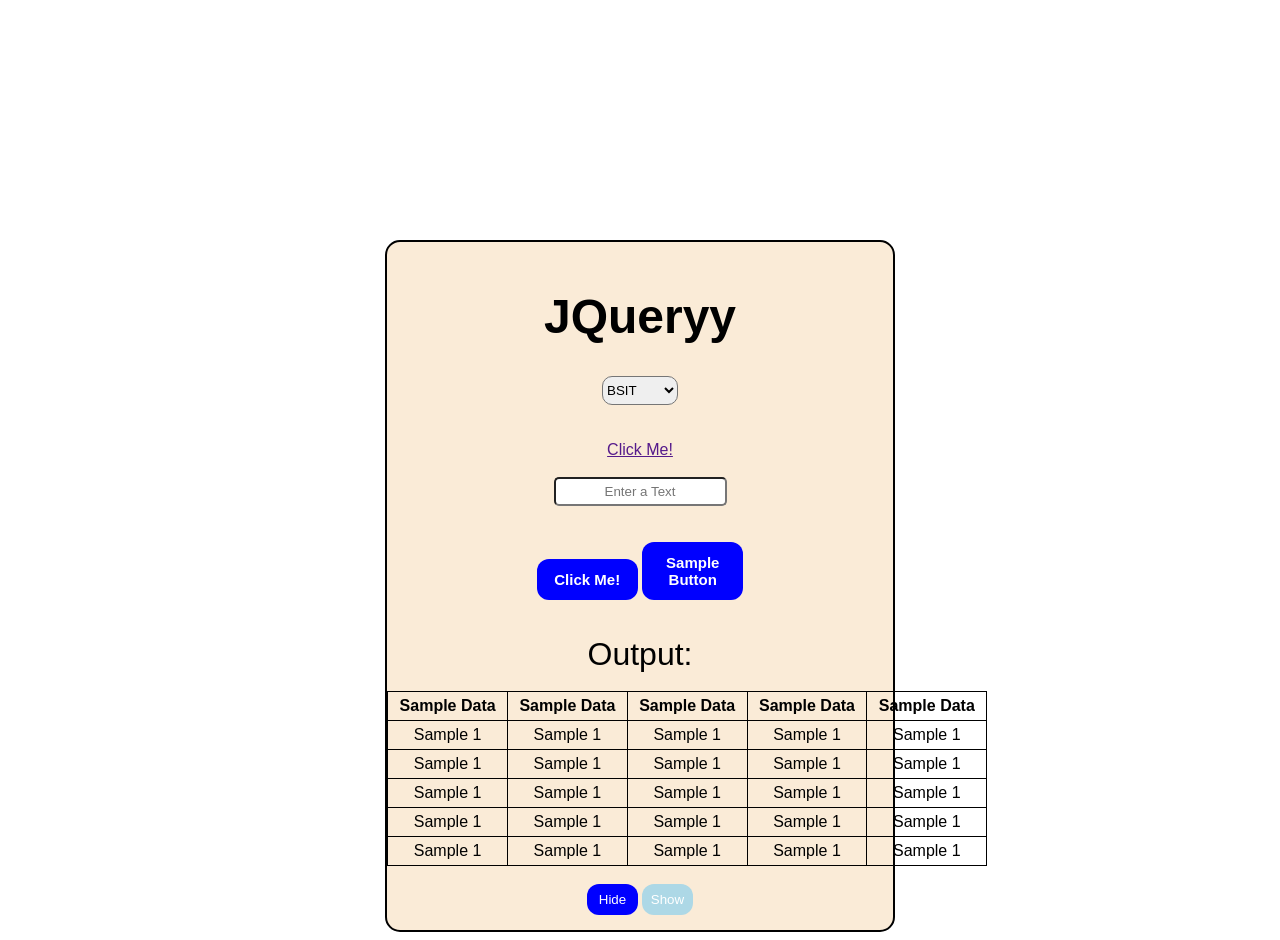
<file: ACT3_RUSIANA/index.html>
<!DOCTYPE html>
<html lang="en">
<head>
    <meta charset="UTF-8">
    <meta name="viewport" content="width=device-width, initial-scale=1.0">
    <title>Document</title>
    <script src="https://code.jquery.com/jquery-3.7.1.min.js"></script>
</head>
<style>
    body{
        margin-top: 15rem;
        text-align: center;
        font-family: 'Poppins', sans-serif;
    }

    .card{
        background-color: antiquewhite;
        margin: auto;
        width: 40%;
        min-height: 400px;
        padding: 15px 0;
        border-radius: 15px;
        border: 2px solid black;
    }

    #output{
        width: 25%;
        margin: auto;
    }

    #btn{
        outline: none;
        border: none;
        padding: 12px;
        background-color: blue;
        color: white;
        border-radius: 12px;
        width: 20%;
        font-size: 15px;
        cursor: pointer;
        transition: 0.3s;
        font-weight: bold;
    }

    .btn2{
        outline: none;
        border: none;
        padding: 12px;
        background-color: blue;
        color: white;
        border-radius: 12px;
        width: 20%;
        font-size: 15px;
        cursor: pointer;
        transition: 0.3s;
        font-weight: bold;
    }

    #btn:hover{
        transform: scale(1.1);
    }

    .btn2:hover{
        transform: scale(1.1);
    }

    p{
        font-size: 2rem;
    }

    h1{
        font-size: 3rem;
    }

    table{
        text-align: center;
        align-items: center;
        border-collapse: collapse;
        margin: auto;
        width: 600px;
    }
    tr, td, th{
        border: 1px solid black;
        width: 100px;
        padding: 5px 0;
    }

    input{
        text-align: center;
        border-radius: 5px;
        padding: 5px 0;
    }

    select{
        width: 15%;
        border-radius: 10px;
        padding: 5px 0;
    }

    .btn3{
        outline: none;
        border: none;
        padding: 8px 0;
        width: 10%;
        border-radius: 12px;
        background-color: blue;
        color: white;
    }

    .btn4{
        outline: none;
        border: none;
        padding: 8px 0;
        width: 10%;
        border-radius: 12px;
        background-color: lightblue;
        color: white;
    }
</style>


<body>
   <div class="card">

     <h1 id="title">Hello BSIT31B</h1>

     <select name="course" id="course">
        <option value="BSIT">BSIT</option>
        <option value="BSCS">BSCS</option>
        <option value="BSHM">BSHM</option>
     </select><br><br><br>

    <a href="">Click Me!</a><br><br>

    <input type="text" id="name" placeholder="Enter a Text"><br><br><br>

     <button id="btn">Click Me!</button>

     <button class="btn2">Sample Button</button><br><br><br>
     
     <p id="output">Output:</p><br>

    <table id="table">
        <tr>
            <th>Sample Data</th>
            <th>Sample Data</th>
            <th>Sample Data</th>
            <th>Sample Data</th>
            <th>Sample Data</th>
        </tr>
        <tr>
            <td>Sample 1</td>
            <td>Sample 1</td>
            <td>Sample 1</td>
            <td>Sample 1</td>
            <td>Sample 1</td>
        </tr>
        <tr>
            <td>Sample 1</td>
            <td>Sample 1</td>
            <td>Sample 1</td>
            <td>Sample 1</td>
            <td>Sample 1</td>
        </tr>
        <tr>
            <td>Sample 1</td>
            <td>Sample 1</td>
            <td>Sample 1</td>
            <td>Sample 1</td>
            <td>Sample 1</td>
        </tr>
        <tr>
            <td>Sample 1</td>
            <td>Sample 1</td>
            <td>Sample 1</td>
            <td>Sample 1</td>
            <td>Sample 1</td>
        </tr>
        <tr>
            <td>Sample 1</td>
            <td>Sample 1</td>
            <td>Sample 1</td>
            <td>Sample 1</td>
            <td>Sample 1</td>
        </tr>
    </table><br>

    <button class="btn3">Hide</button>
    <button class="btn4">Show</button>

   </div>

<script src="node.js"></script>
</body>
</html>
</file>
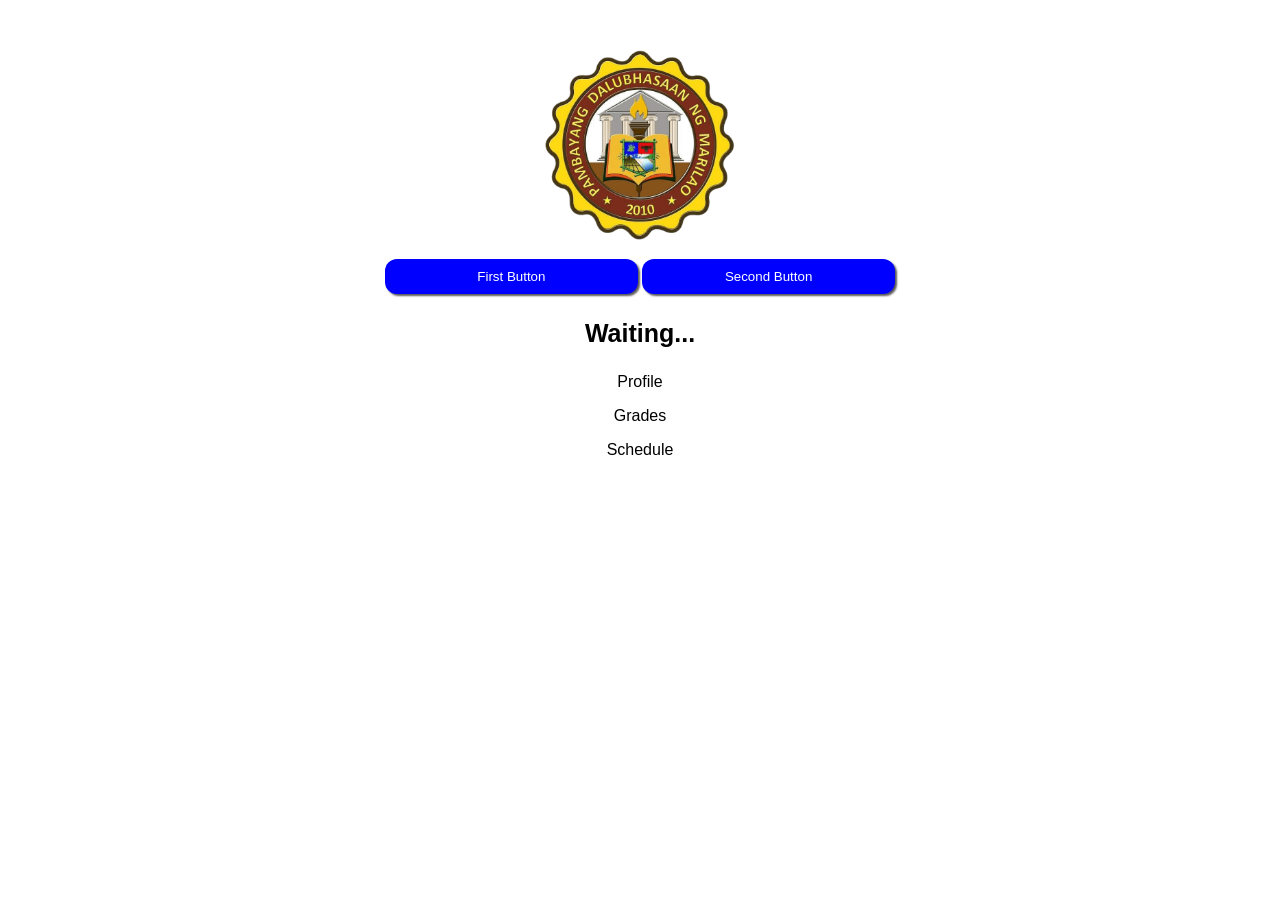
<file: FINALS_ACT2/index.html>
<!DOCTYPE html>
<html lang="en">
<head>
    <meta charset="UTF-8">
    <meta name="viewport" content="width=device-width, initial-scale=1.0">
    <title>Document</title>
</head>
    <style>
        body {
            text-align: center;
            margin-top: 80px;
            font-family: 'Poppins', sans-serif;
        }

        button{
            background-color: blue;
            color: white;
            border: none;
            outline: none;
            padding: 10px 0;
            border-radius: 12px;
            width: 20%;
            cursor: pointer;
            transition: 0.8s;
            text-align: center;
            margin-top: 15px;
            box-shadow: 2px 2px 2px rgb(92, 89, 89);
        }

        button:hover{
            transform: rotate(360deg);
        }

        #message{
            font-size: 25px;
            font-weight: bold;
        }

        img{
            position: relative;
            width: 15%;
            height: 40%;
            border-radius: 50%;
            text-align: center;
            margin-top: -30px;

        }
    </style>

<body>

    <img src="logo.png" alt=""><br>

    <button id="firstBtn">First Button</button>
    <button id="secButton">Second Button</button>

    <p id="message">Waiting...</p>

    <p id="profile">Profile</p>
    <p id="grade">Grades</p>
    <p id="sched">Schedule</p>
    
    <script src="node.js"></script>
</body>
</html>
</file>
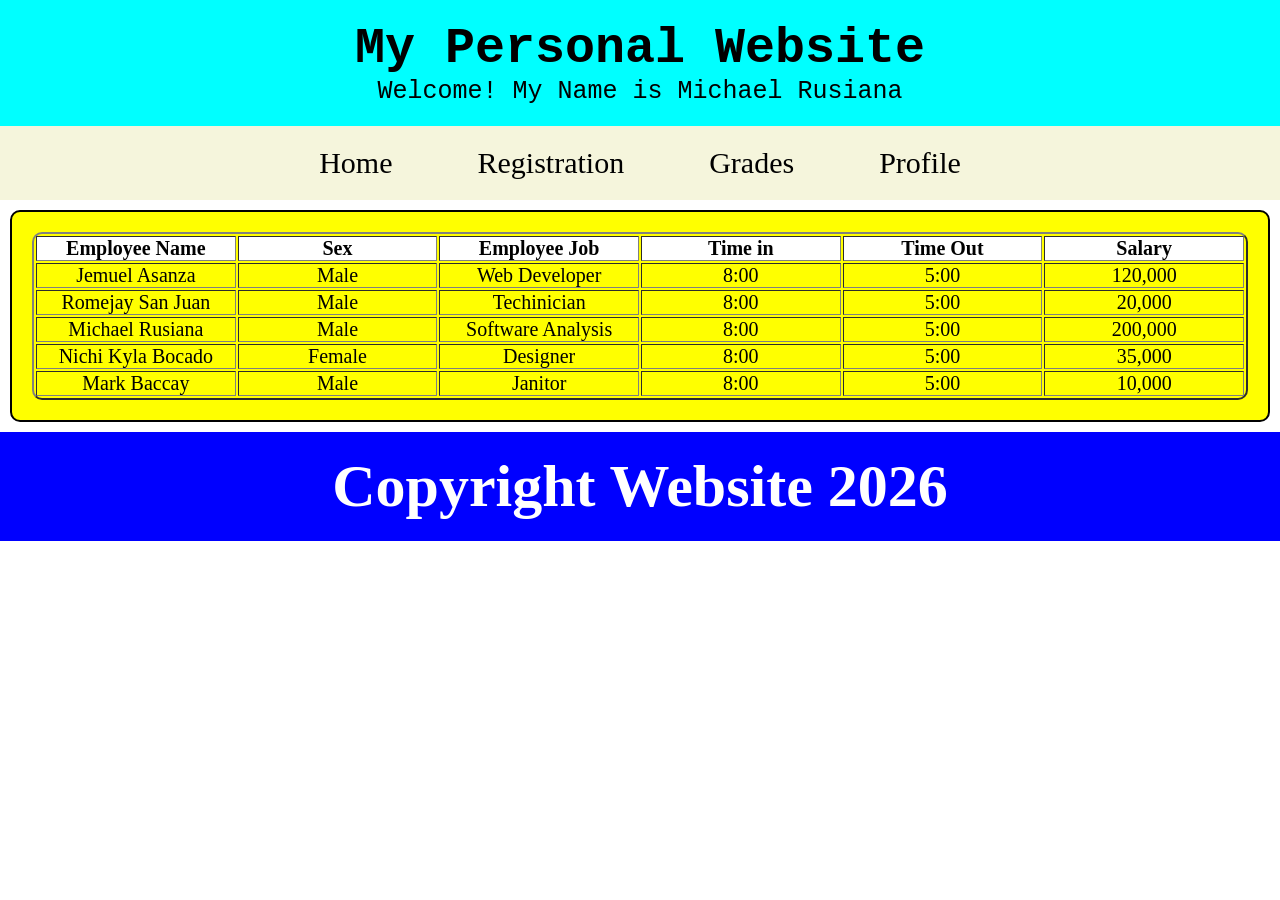
<file: Rusiana_Act4/Grades.html>
<!DOCTYPE html>
<html lang="en">
<head>
    <meta charset="UTF-8">
    <meta name="viewport" content="width=device-width, initial-scale=1.0">
    <title>Document</title>
    <link rel="stylesheet" href="style.css">
</head>
<body>
     <div class="header">
        <Header>My Personal Website</Header>
        <p>Welcome! My Name is Michael Rusiana</p>
    </div>
    
        <Nav>
            <a href="Home.html" target="_self">Home</a>
            <a href="Registration.html" target="_self">Registration</a>
            <a href="Grades.html" target="_self">Grades</a>
            <a href="Profile.html" target="_self">Profile</a>
        </Nav>

        
    <Section>
        <table border="2">
           <tr class="tbheader">
            <th>Employee Name</th>
            <th>Sex</th>
            <th>Employee Job</th>
            <th>Time in</th>
            <th>Time Out</th>
            <th>Salary</th>
           </tr>
                <tr>
                    <td>Jemuel Asanza</td>  
                    <td>Male</td>
                    <td>Web Developer</td>
                    <td>8:00</td>
                    <td>5:00</td>
                    <td>120,000</td>
                </tr>
                      <tr>
                        <td>Romejay San Juan</td>
                        <td>Male</td>
                        <td>Techinician</td>
                        <td>8:00</td>
                        <td>5:00</td>
                        <td>20,000</td>
                      </tr>
                            <tr>
                                <td>Michael Rusiana</td>
                                <td>Male</td>
                                <td>Software Analysis</td>
                                <td>8:00</td>
                                <td>5:00</td>
                                <td>200,000</td>
                            </tr>
                                 <tr>
                                    <td>Nichi Kyla Bocado</td>
                                    <td>Female</td>
                                    <td>Designer</td>
                                    <td>8:00</td>
                                    <td>5:00</td>
                                    <td>35,000</td>
                                 </tr>
                                      <tr>
                                         <td>Mark Baccay</td>
                                         <td>Male</td>
                                         <td>Janitor</td>
                                         <td>8:00</td>
                                         <td>5:00</td>
                                         <td>10,000</td>
                                      </tr>
                                       
                                           
        </table>
    </Section>

      <Footer class="footer">
        <h1>Copyright Website 2026</h1>
      </Footer>  


</body>
</html>
</file>
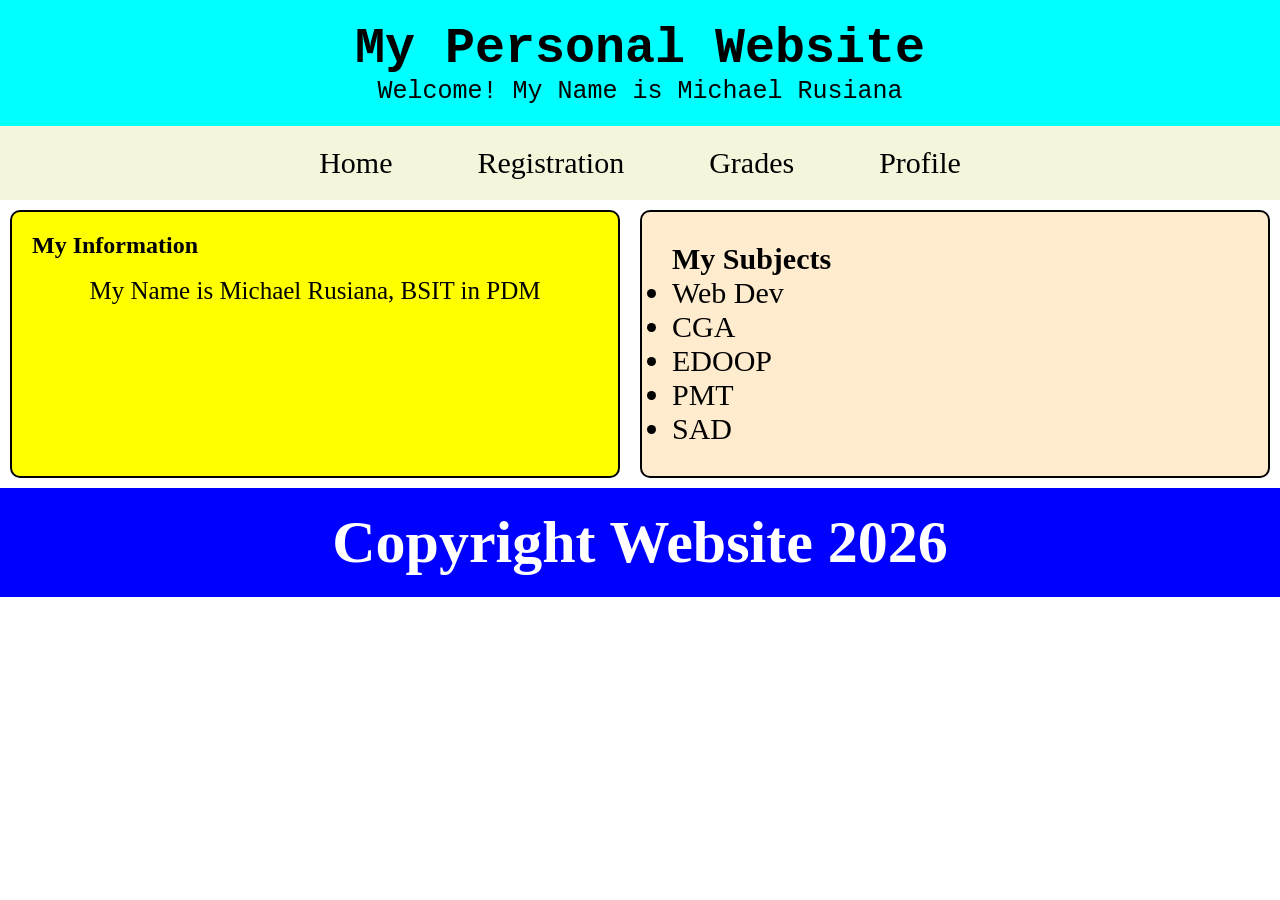
<file: Rusiana_Act4/Home.html>
<!DOCTYPE html>
<html lang="en">
<head>
    <meta charset="UTF-8">
    <meta name="viewport" content="width=device-width, initial-scale=1.0">
    <title>Document</title>
    <link rel="stylesheet" href="style.css">
</head>
<body>

    <div class="header">
        <Header>My Personal Website</Header>
        <p>Welcome! My Name is Michael Rusiana</p>
    </div>
    
        <Nav>
            <a href="Home.html" target="_self">Home</a>
            <a href="Registration.html" target="_self">Registration</a>
            <a href="Grades.html" target="_self">Grades</a>
            <a href="Profile.html" target="_self">Profile</a>
        </Nav>
    
    <div class="container">   
        <Section>
            <h1>My Information</h1><br>
            <p class="name">My Name is Michael Rusiana, BSIT in PDM</p>
        </Section>

    <Aside>
        <h2>My Subjects</h2>
        <ul>
            <li>Web Dev</li>
            <li>CGA</li>
            <li>EDOOP</li>
            <li>PMT</li>
            <li>SAD</li>
        </ul>
    </Aside>
    </div>

    <Footer class="footer">
        <h1>Copyright Website 2026</h1>
    </Footer>
</body>
</html>
</file>
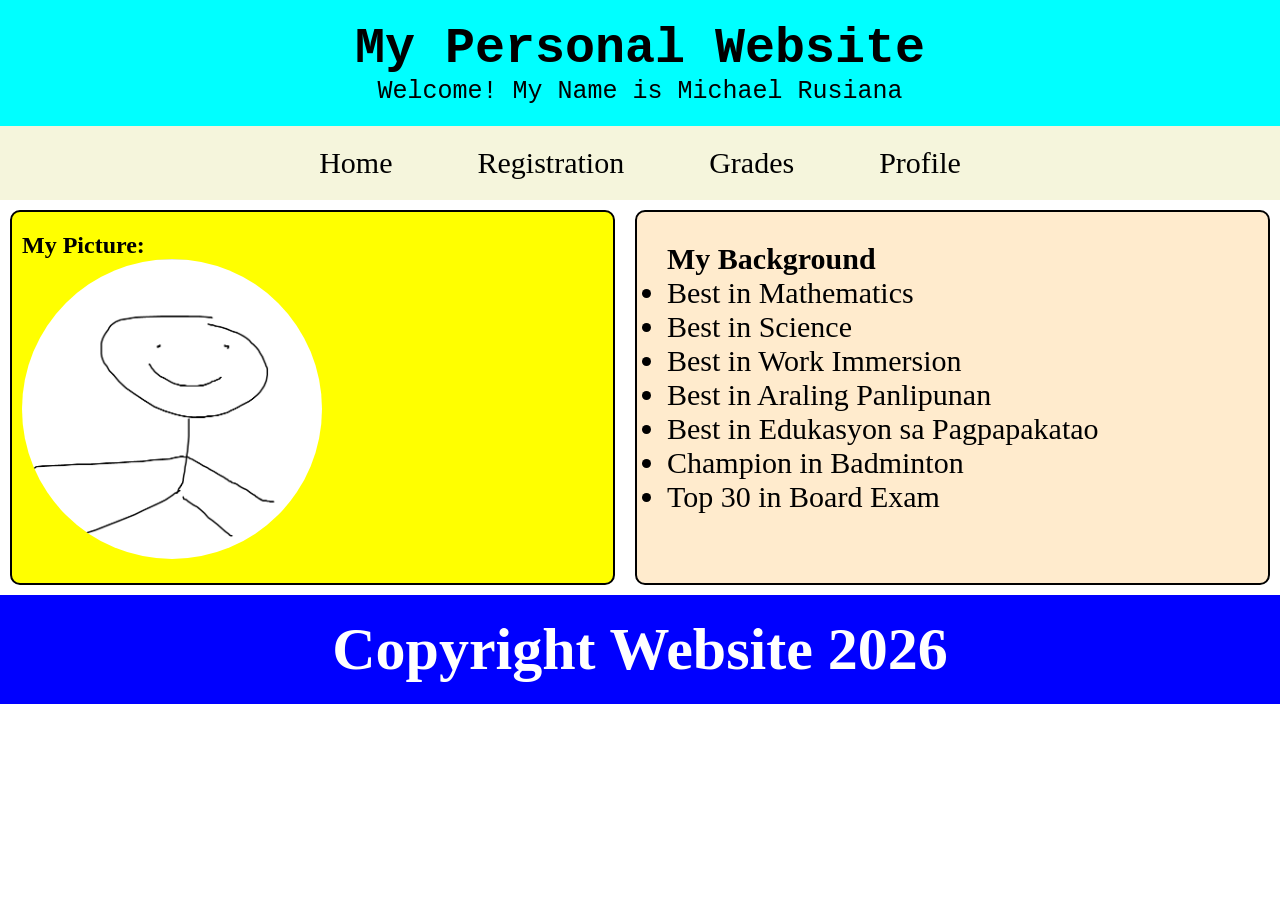
<file: Rusiana_Act4/Profile.html>
<!DOCTYPE html>
<html lang="en">
<head>
    <meta charset="UTF-8">
    <meta name="viewport" content="width=device-width, initial-scale=1.0">
    <title>Document</title>
    <link rel="stylesheet" href="style.css">
</head>
<body>
    <div class="header">
        <Header>My Personal Website</Header>
        <p>Welcome! My Name is Michael Rusiana</p>
    </div>
        <Nav>
            <a href="Home.html" target="_self">Home</a>
            <a href="Registration.html" target="_self">Registration</a>
            <a href="Grades.html" target="_self">Grades</a>
            <a href="Profile.html" target="_self">Profile</a>
        </Nav>

         <div class="myprofile">
            <Section class="profilesection">
                <h2>My Picture:</h2>
                <img src="pic.png" class="image">
            </Section>
    
            <Aside>
                <h1>My Background</h1>
                    <ul>
                        <li>Best in Mathematics</li>
                        <li>Best in Science</li>
                        <li>Best in Work Immersion</li>
                        <li>Best in Araling Panlipunan</li>
                        <li>Best in Edukasyon sa Pagpapakatao</li>
                        <li>Champion in Badminton</li>
                        <li>Top 30 in Board Exam</li>
                    </ul>      
            </Aside>
        </div>  

        <Footer class="footer">
            <h1>Copyright Website 2026</h1>
        </Footer> 

</body>
</html>
</file>
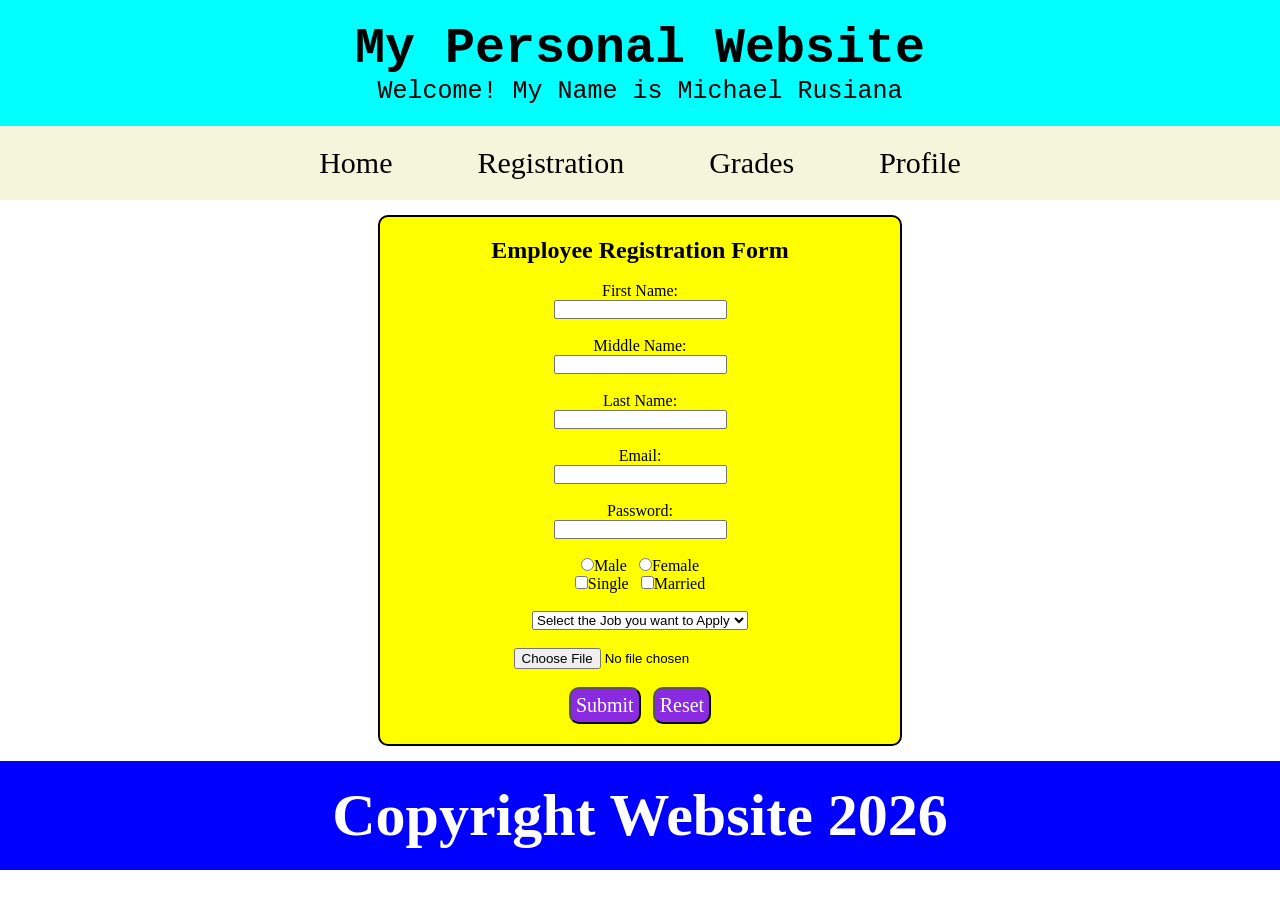
<file: Rusiana_Act4/Registration.html>
<!DOCTYPE html>
<html lang="en">
<head>
    <meta charset="UTF-8">
    <meta name="viewport" content="width=device-width, initial-scale=1.0">
    <title>Document</title>
    <link rel="stylesheet" href="style.css">
<body>
    <div class="header">
        <Header>My Personal Website</Header>
        <p>Welcome! My Name is Michael Rusiana</p>
    </div>

        <Nav>
            <a href="Home.html" target="_self">Home</a>
            <a href="Registration.html" target="_self">Registration</a>
            <a href="Grades.html" target="_self">Grades</a>
            <a href="Profile.html" target="_self">Profile</a>
        </Nav>

        <Section class="form">
            <form class="form1">
                <!-- Text Input -->
                <h1>Employee Registration Form</h1><br>
                First Name: <br>
                <input type="text" name="firstname"/><br><br>
                Middle Name: <br>
                <input type="text" name="mname"/><br><br>
                Last Name: <br>
                <input type="text" name="firstname"/><br><br>
                Email: <br>
                <input type="text" name="Email"/><br><br>
                Password: <br>
                <input type="password" name="password" /><br><br>

                <!-- Radio Button-->
                <input type="radio" name="gender" value="genders">Male &nbsp;
                <input type="radio" name="gender" value="genders">Female<br>

                <!-- Check Box-->
                <input type="checkbox" name="marriedstatus" value="marriedstats">Single &nbsp;
                <input type="checkbox" name="marriedstatus" value="marriedstats">Married<br><br>
                
                <!-- Drop Down-->
                <select name="dropdown">
                    <option value="" selected disabled>Select the Job you want to Apply
                    <option value="Software Developer">Software Developer</option>
                    <option value="Web Developer">Web Developer</option>
                    <option value="Techinician">Techinician</option>
                </select><br><br>

                <input type="file" name="fileupload" accept="image/*" />

                <input type="hidden" name="pagename" value="10" /><br><br>
                <input type="submit" name="submit" value="Submit" class="submit"/> &nbsp
                <input type="reset" name="reset"  value="Reset" class="reset"/>
            </form>
        </Section>

    <Footer class="footer">
        <h1>Copyright Website 2026</h1>
    </Footer>    
</body>
</html>
</file>
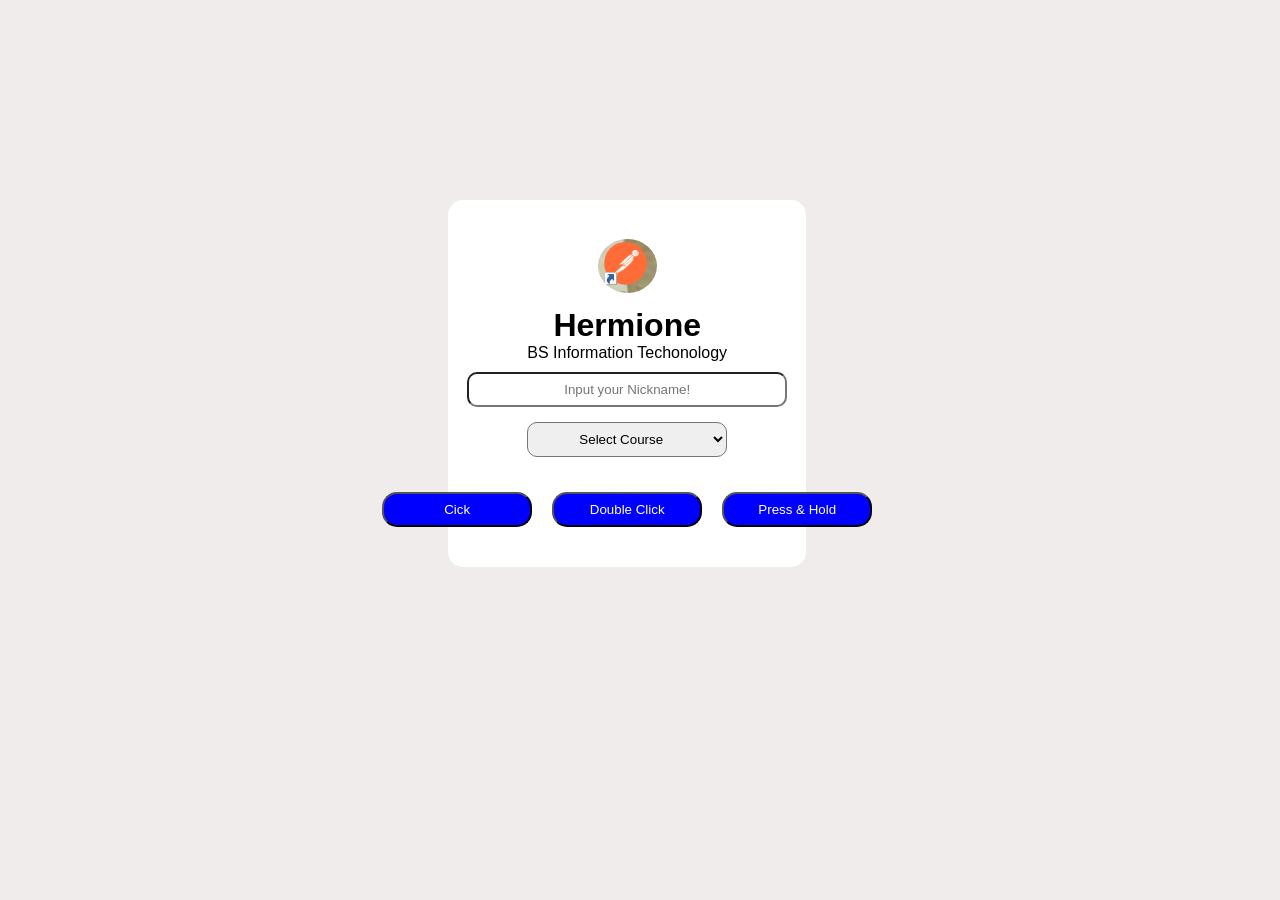
<file: Rusiana_Finals_Activity1/practice.html>
<!DOCTYPE html>
<html lang="en">
<head>
    <meta charset="UTF-8">
    <meta name="viewport" content="width=device-width, initial-scale=1.0">
    <title>Document</title>
    <link rel="stylesheet" href="style.css">
</head>
<body>
    <div class="card">
        <div class="cards">
            <img src="logos.png" alt="" id="image">
            <h1 id="var1">Hermione</h1>
            <p>BS Information Techonology</p>
            <input type="text" id="input-name" placeholder="Input your Nickname!"><br>
            <select name="" id="select">    
                <option value="" disabled selected>Select Course</option>
                <option id="bSIT"value="BSIT">BSIT</option>
                <option id="bSCS"value="BSCS">BSCS</option>
                <option id="bSHM" value="BSHM">BSHM</option>
                <option id="bSTM" value="BSTM">BSTM</option>
                <option id="bSOAD" value="BSOAD">BSOAD</option>
            </select><br>

            <div class="text">
            <button class="click"id="btn-click">Cick</button>
            <button class="dbclick" id="btn-dbclick">Double Click</button>
            <button class="press" id="btn-press">Press & Hold</button>
            </div>
            <h4 id="output"></h4>
        </div>

    </div>

    <script src="scripts.js"></script>

   
</body>
</html>
</file>
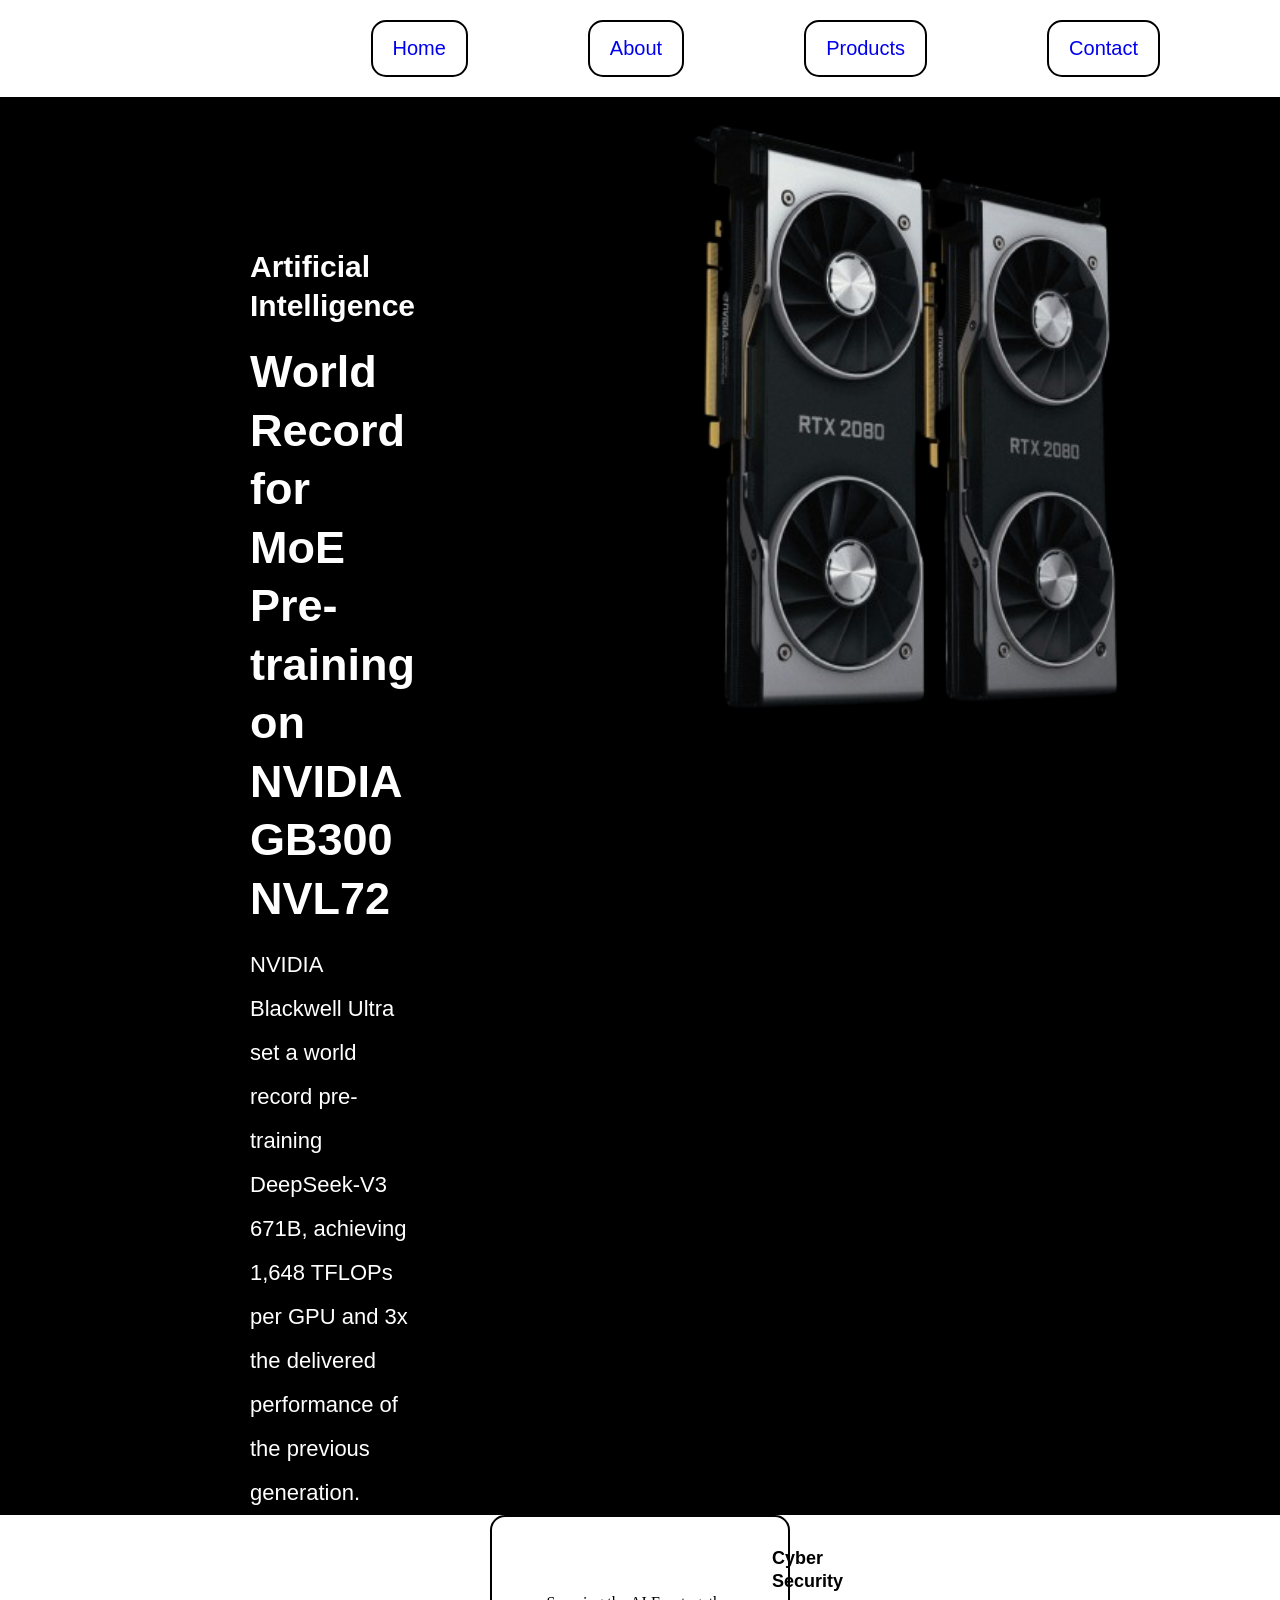
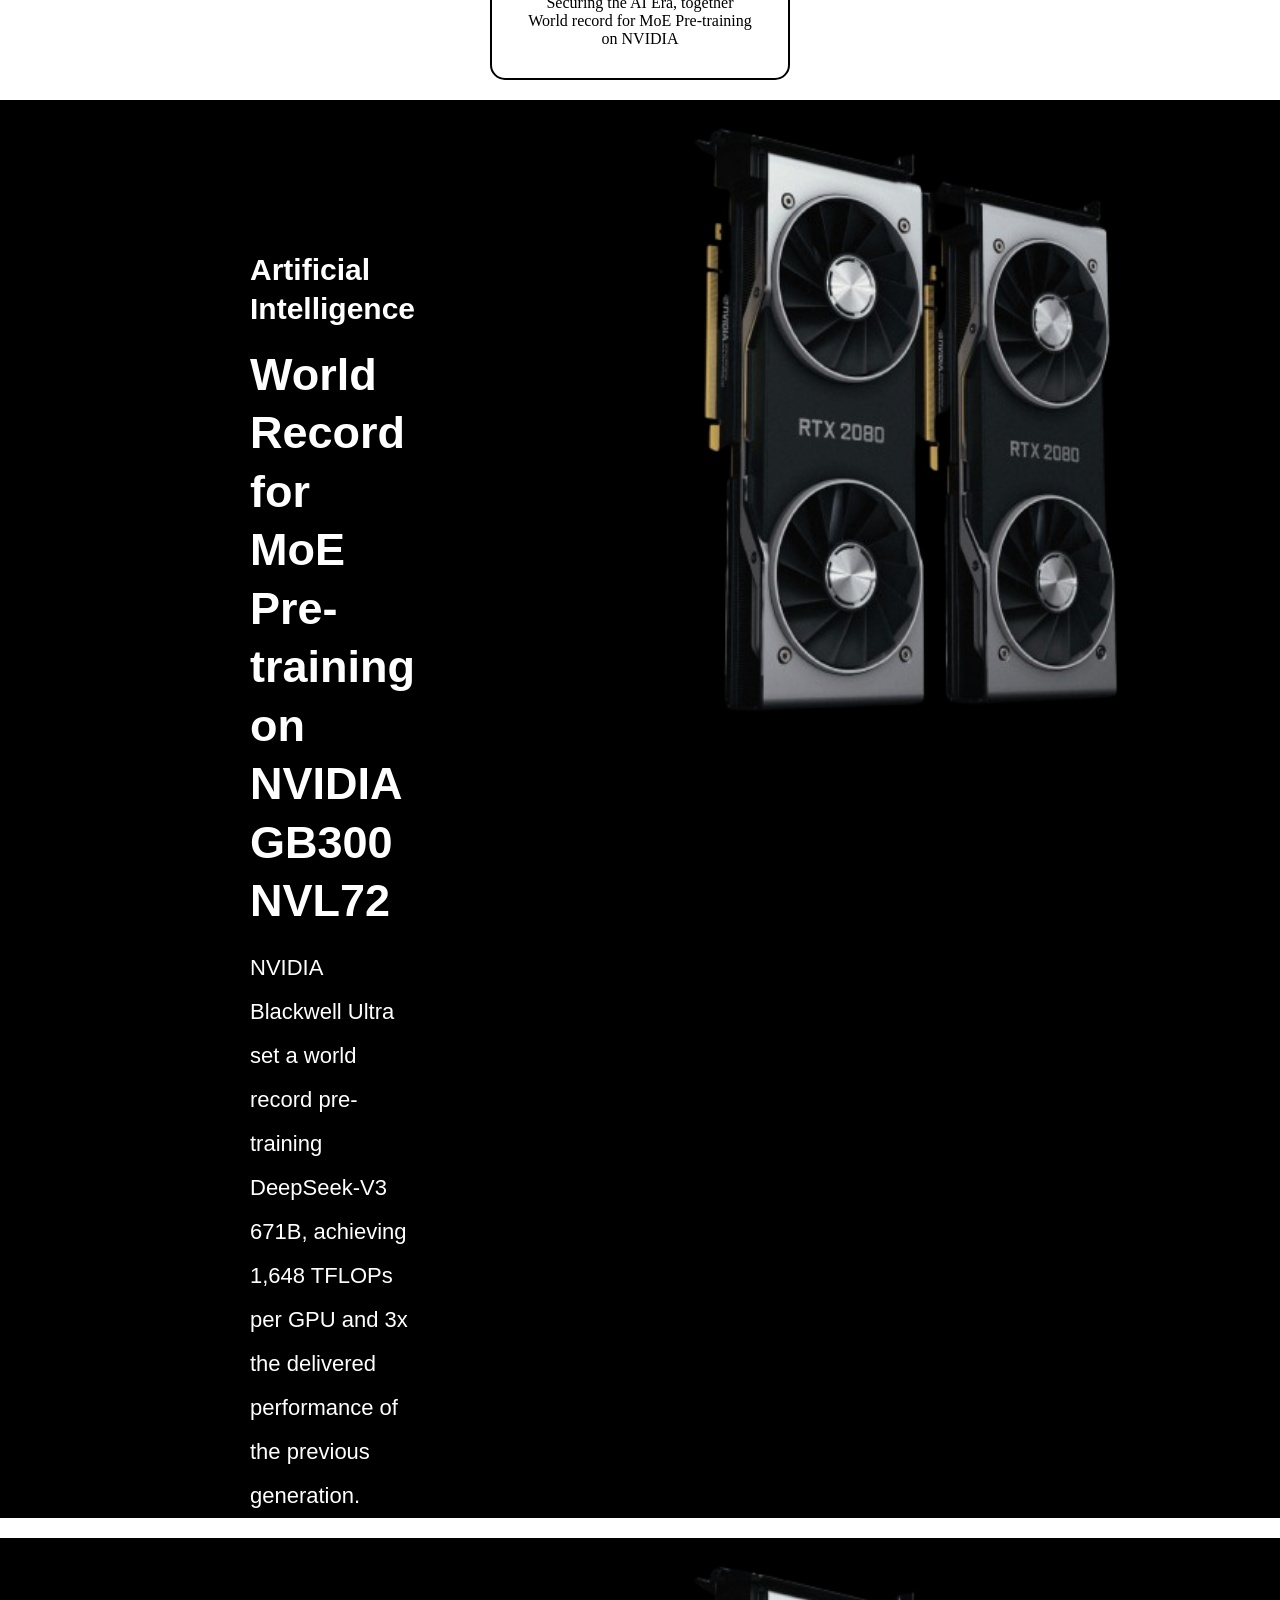
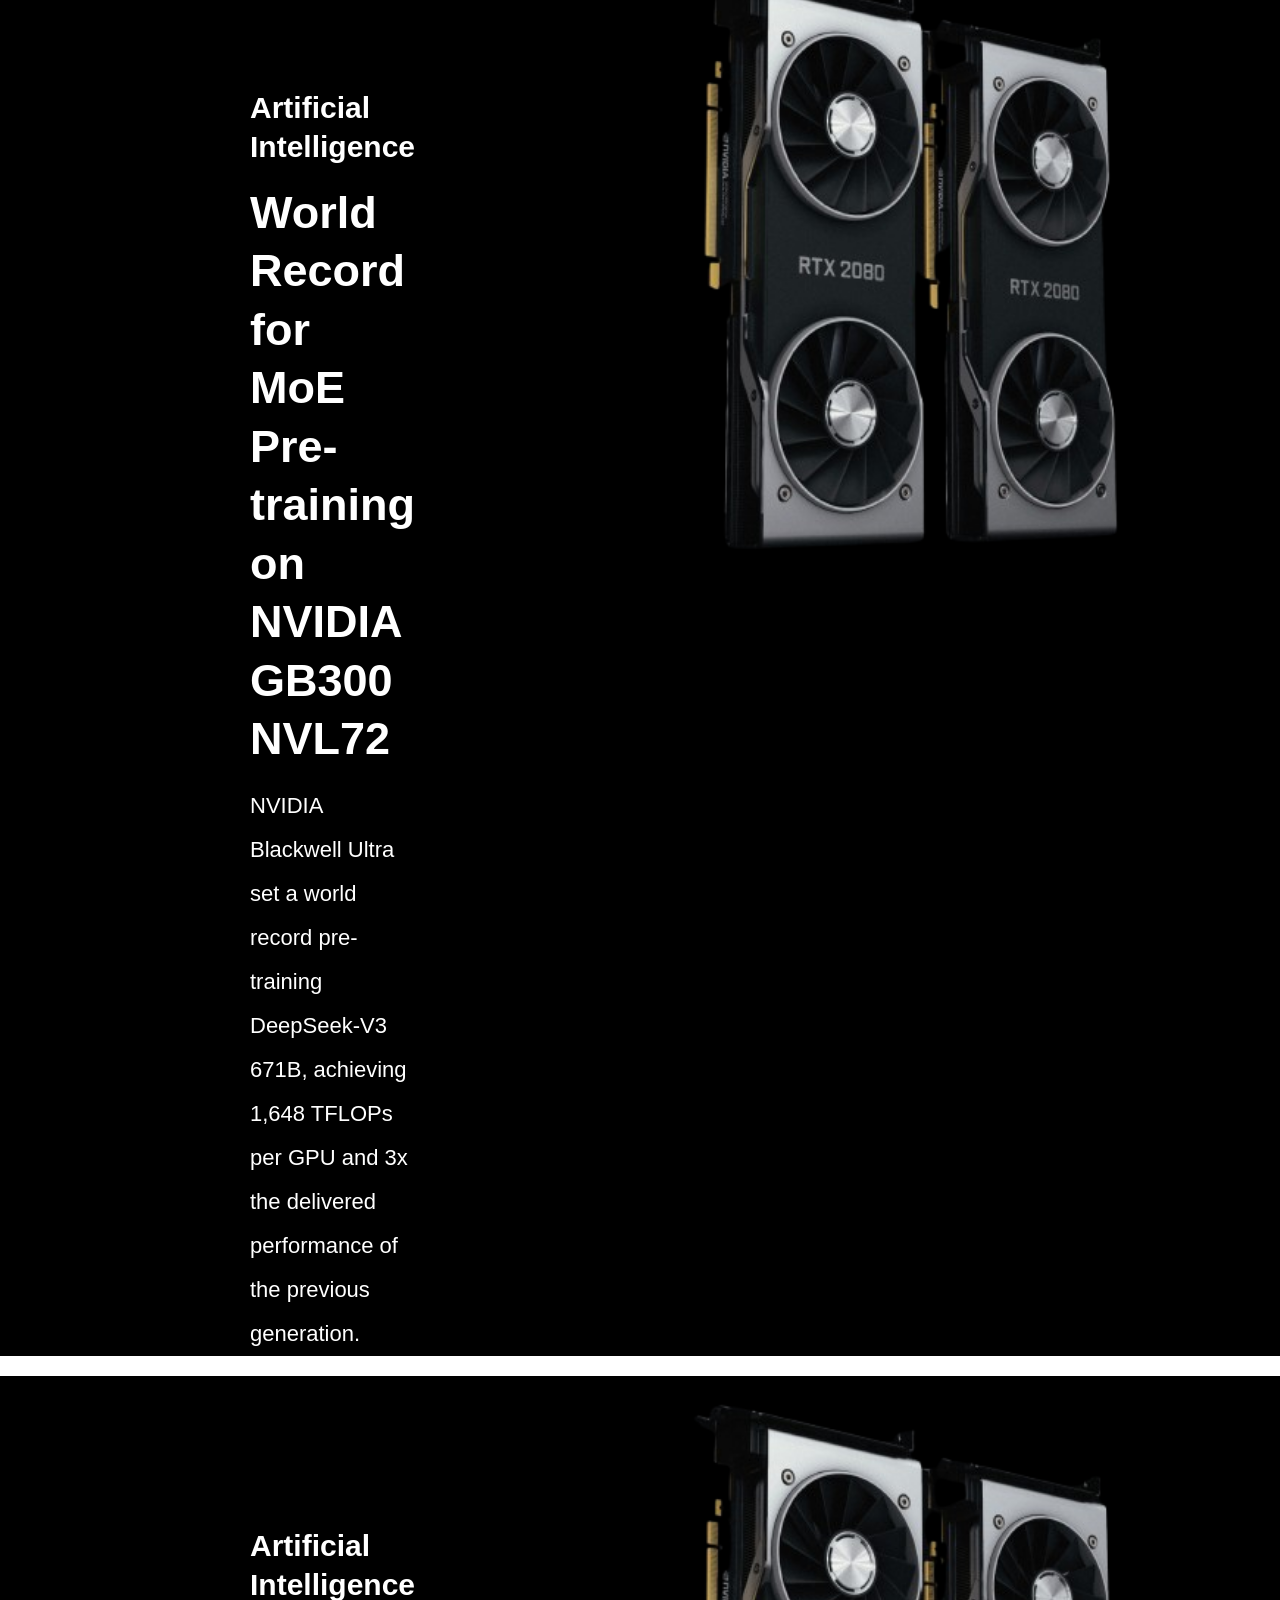
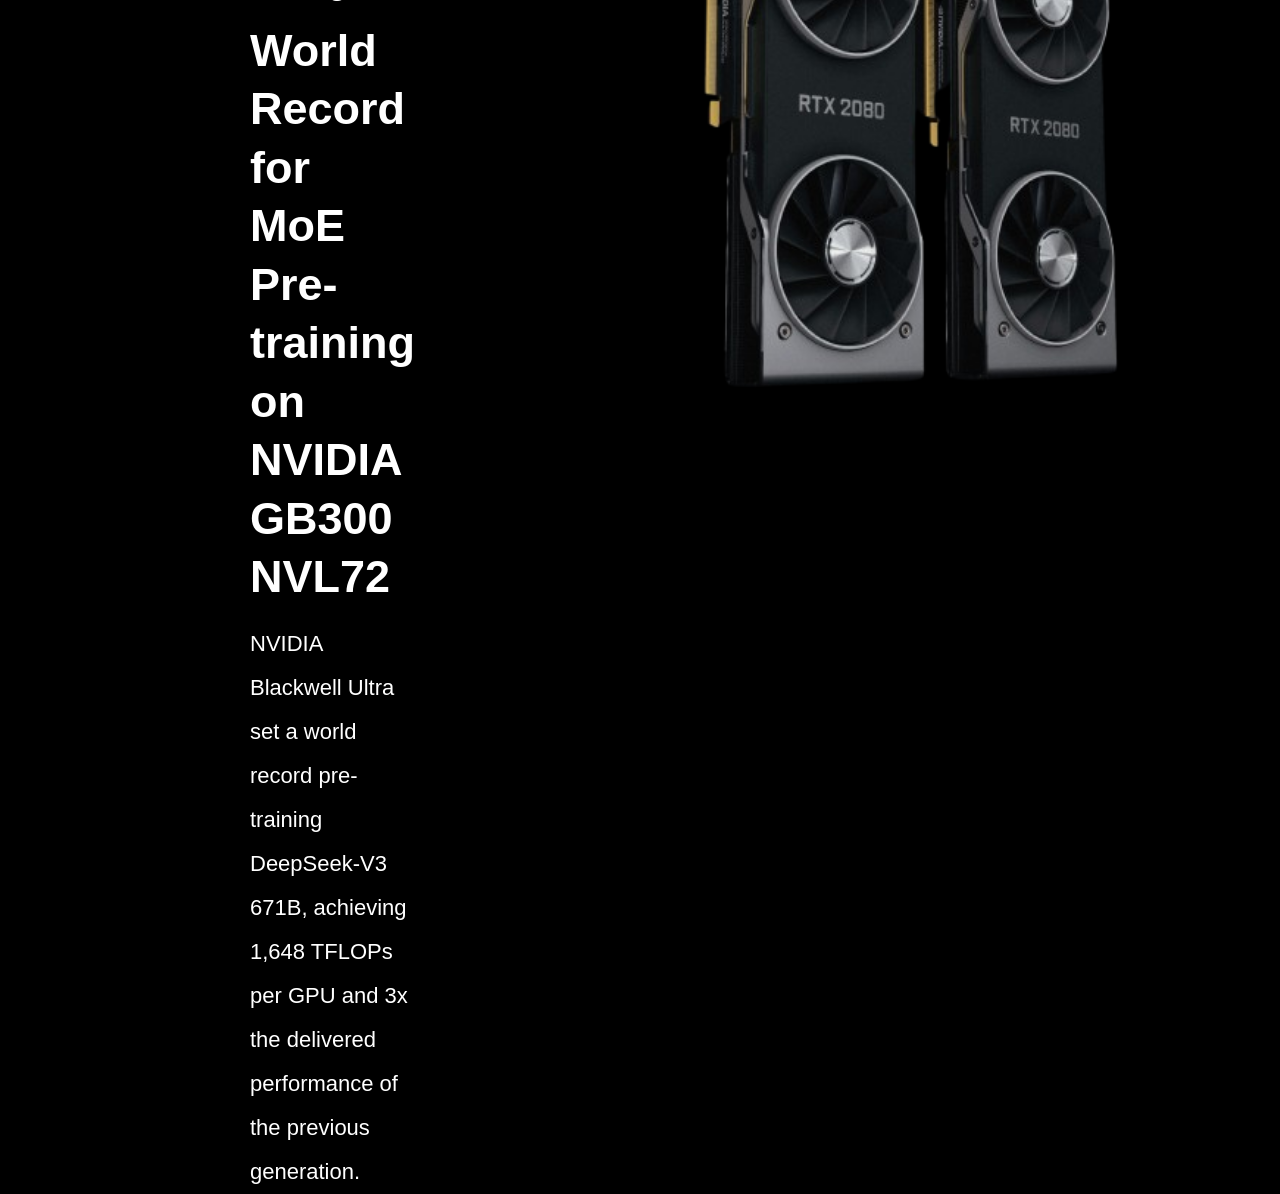
<file: LandingPage/HTML/Home.html>
<!DOCTYPE html>
<html lang="en">
<head>
    <meta charset="UTF-8">
    <meta name="viewport" content="width=device-width, initial-scale=1.0">
    <title>Document</title>
    <link rel="stylesheet" href="style.css">
</head>
<body>
    <Header class="links">
        <a href="#Home">Home</a>
        <a href="#About">About</a>
        <a href="#Products">Products</a>
        <a href="#Contact">Contact</a>
    </Header>


    <Section class="firstcontent" id="Home">
        <div class="first-txt">
            <h1 class="AI">Artificial Intelligence</h1><br>
            <h1>World Record for MoE Pre-<br>training on NVIDIA GB300<br> NVL72</h1>
            <p>NVIDIA Blackwell Ultra set a world record pre-training<br>DeepSeek-V3 671B, achieving 1,648 TFLOPs per GPU and 3x<br> the delivered performance of the previous generation.</p>
        </div>
        
        <div class="first-img">
            <img src="remove.png" alt="Graphics Card" class="pic">
        </div>
    </Section>


        <Section class="main-card">
            <div class="card">
                <h1>Cyber Security</h1>
                <p>Securing the AI Era, together</p>
                <p>World record for MoE Pre-training on NVIDIA</p>
            </div>
            <!-- <div class="card">
                               <h1>Cyber Security</h1>
                <p>Securing the AI Era, together</p>
                <p>World record for MoE Pre-training on NVIDIA</p>
            </div>
            <div class="card">
                <h1>Cyber Security</h1>
                <p>Securing the AI Era, together</p>
                <p>World record for MoE Pre-training on NVIDIA</p>
            </div>
            <div class="card">
                <h1>Cyber Security</h1>
                <p>Securing the AI Era, together</p>
                <p>World record for MoE Pre-training on NVIDIA</p>
            </div>
            <div class="card">
                <h1>Cyber Security</h1>
                <p>Securing the AI Era, together</p>
                <p>World record for MoE Pre-training on NVIDIA</p>
            </div>
            <div class="card">
                                <h1>Cyber Security</h1>
                <p>Securing the AI Era, together</p>
                <p>World record for MoE Pre-training on NVIDIA</p>
            </div> -->
         </Section>   


          <Section class="firstcontent" id="About">
        <div class="first-txt">
            <h1 class="AI">Artificial Intelligence</h1><br>
            <h1>World Record for MoE Pre-<br>training on NVIDIA GB300<br> NVL72</h1>
            <p>NVIDIA Blackwell Ultra set a world record pre-training<br>DeepSeek-V3 671B, achieving 1,648 TFLOPs per GPU and 3x<br> the delivered performance of the previous generation.</p>
        </div>
        
        <div class="first-img">
            <img src="remove.png" alt="Graphics Card" class="pic">
        </div>
    </Section>


     <Section class="firstcontent" id="Products">
        <div class="first-txt">
            <h1 class="AI">Artificial Intelligence</h1><br>
            <h1>World Record for MoE Pre-<br>training on NVIDIA GB300<br> NVL72</h1>
            <p>NVIDIA Blackwell Ultra set a world record pre-training<br>DeepSeek-V3 671B, achieving 1,648 TFLOPs per GPU and 3x<br> the delivered performance of the previous generation.</p>
        </div>
        
        <div class="first-img">
            <img src="remove.png" alt="Graphics Card" class="pic">
        </div>
    </Section>


     <Section class="firstcontent" id="Contact">
        <div class="first-txt">
            <h1 class="AI">Artificial Intelligence</h1><br>
            <h1>World Record for MoE Pre-<br>training on NVIDIA GB300<br> NVL72</h1>
            <p>NVIDIA Blackwell Ultra set a world record pre-training<br>DeepSeek-V3 671B, achieving 1,648 TFLOPs per GPU and 3x<br> the delivered performance of the previous generation.</p>
        </div>
        
        <div class="first-img">
            <img src="remove.png" alt="Graphics Card" class="pic">
        </div>
    </Section>

</body>
</html>
</file>
<file: Rusiana_Act4/style.css>
*{
    margin: 0;
    padding: 0;
}

.header{
    background-color: cyan;
    padding: 20px;
}

Header{
    font-family:'Courier New', Courier, monospace;
    font-size: 50px;
    font-weight: bold;
    text-align: center;
}

p{
    font-family:'Courier New', Courier, monospace;
    font-size: 25px;
    text-align: center;
}

a{
    color: black;
    text-decoration: none;
}

Nav{
    display: flex;
    gap: 85px;
    background-color: beige;
    padding: 20px;
    color: black;
    font-size: 30px;
    justify-content: center;
}

.container{
    display: flex;
}

Aside{
    margin: 10px;
    border: 2px solid;
    border-radius: 10px;
    background-color: blanchedalmond;
    padding: 30px;
    flex: 5;
    font-family: 'Times New Roman', Times, serif;
    font-size: 20px;
}

Section{
    margin: 10px;
    border: 2px solid;
    border-radius: 10px;
    flex: 5;
    padding: 20px;
    background-color:yellow;
    font-family: 'Times New Roman', Times, serif;
}

.name{
    color: black;
    font-family: 'Times New Roman', Times, serif;
}

.footer{
    display: flex;
    padding: 20px;
    justify-content: center;
    background-color: blue;
    font-family: 'Times New Roman', Times, serif;
    font-size: 30px;
    color: white;
}

.form{
    text-align: center;
    width: 480px;
    margin: auto;
    margin-top: 15px;
    margin-bottom: 15px;
}

.submit{
    border-radius: 10px;
    padding: 5px;
    color: white;
    font-family: 'Times New Roman', Times, serif;
    font-size: 20px;
    background-color:blueviolet;
}

.reset{
    border-radius: 10px;
    padding: 5px;
    color: white;
    font-family: 'Times New Roman', Times, serif;
    font-size: 20px;
    background-color:blueviolet;
}

table{ 
    border: 1;
    font-size: 20px;
    width: 100%;
    text-align: center;
    border-radius: 10px;
}

th{
    width: 100px;
}

.tbheader{
    background-color: white;
}

.myprofile{
    display: flex;
}

.profilesection{
    flex: 5;
    padding-left: 10px;
}

li{
    font-size: 30px;
}

.image{
    border-radius: 100%;
    width: 300px;
    height: 300px;
}
</file>
<file: Rusiana_Finals_Activity1/style.css>
*{
    padding: 0;
    margin: 0;
    box-sizing: border-box;
    font-family: 'Poppins', sans-serif;
}
body{
    background: rgb(240, 236, 236);
}

.card{
    margin-top: 200px;
    padding: 20px 0;
    display: flex;
    justify-content: center;
    width: 28%;
    min-height: 318px;
    box-shadow: rgb(19, 18, 18);
    border-radius: 15px;
    margin-left: 35%;
    background: white;
}

.cards{
    justify-content: center;
    text-align: center;
    align-items: center;
}

img{
    border-radius: 50%;
    margin-top: 19px;
}

h1{
    margin-top: 10px;
}

input{
    margin-top: 10px;
    width: 320px;
    border-radius: 10px;
    text-align: center;
    min-height: 30px;
    padding: 8px 0;
}

select{
    margin-top: 15px;
    width: 200px;
    border-radius: 10px;
    text-align: center;
    min-height: 30px;
    padding: 8px 0;
}


.text{
    margin-top: 35px;
    display: flex;
    justify-content: space-evenly;
    gap: 20px;
}

.click{
    width: 150px;
    border-radius: 15px;
    text-align: center;
    min-height: 30px;
    padding: 8px 0;
    color: white;
    background: blue;
}

.dbclick{
    width: 150px;
    border-radius: 15px;
    text-align: center;
    min-height: 30px;
    padding: 8px 0;
    color: white;
    background: blue;
}

.press{
    width: 150px;
    border-radius: 15px;
    text-align: center;
    min-height: 30px;
    padding: 8px 0;
    color: white;
    background: blue;
}

h4{
    margin-top: 20px;
    color: blue;
}
</file>
<file: LandingPage/HTML/style.css>
*{
    margin: 0;
    box-sizing: border-box;
}


.links{
    position: sticky;
    top: 0;
    font-family: 'Poppins', sans-serif;
    font-size: 20px;
    margin-top: 20px;
    margin-right: 120px;
    display: flex;
    gap: 120px;
    background: white;
    justify-content: end;
}

.links a{
    border: 2px solid black;
    padding: 15px 20px;
    border-radius: 15px;
    text-decoration: none;
    transition: 0.3s;
}

.links a:hover{
    transform: scale(1.3);
    background: rgb(95, 230, 95);
    color: white
}

.firstcontent{
    margin-top: 20px;
    color: white;
    background: black;
    display: flex;
    min-height: 680px;
    flex: 8;
}

.first-img img{
    flex: 2;
    width: 900px;
    height: 620px;
}

.AI{
    margin-top: 50px;
    font-size: 30px;
}

.first-txt{
    margin-top: 100px;
}

h1{
    margin-left: 250px;
    font-family: 'Poppins', sans-serif;
    font-size: 45px;
    line-height: 1.3;
    font-weight: bold;
}

.first-txt p{
    margin-left: 250px;
    line-height: 2.0;
    font-family: Verdana, Geneva, Tahoma, sans-serif;
    font-size: 22px;
    margin-top: 15px;
}

.main-card{
    display: flex;
    justify-content: center;
    gap: 50px;
}

.card h1{
    font-family: 'Poppins', sans-serif;
    font-size: 18px;
}

.card{
    width: 300px;
    padding: 30px;
    background: white;
    border: 2px solid black;
    border-radius: 15px;
    box-shadow: 0px 5px 15px rgba(0,0,0,0,1);
    transition: 0.3s;
    text-align: center;
}

.card:hover{
    transform: scale(1.1);
}
</file>
